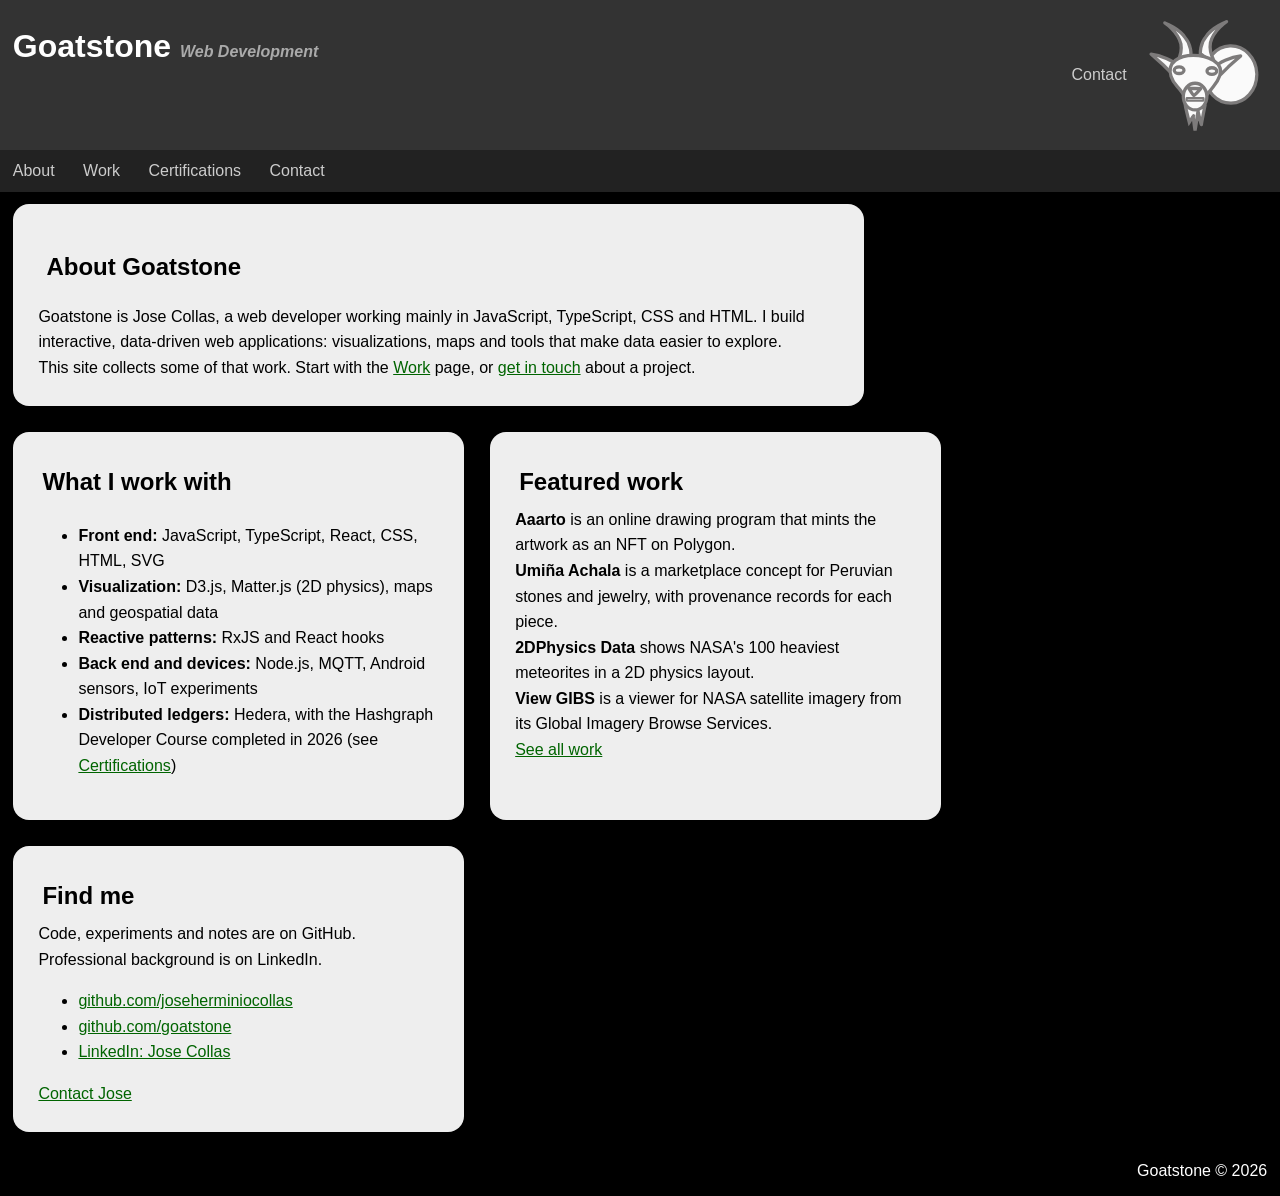
<file: index.html>
<!doctype html>
<html lang="en">

<head>
  <meta charset="utf-8">
  <meta name="viewport" content="width=device-width, initial-scale=1">
  <title>Goatstone | Jose Collas, JavaScript &amp; Web Developer</title>
  <meta name="description" content="Goatstone is the web development portfolio of Jose Collas: JavaScript, CSS and HTML projects including data visualization and NASA satellite imagery viewers.">
  <meta name="author" content="Jose Collas">
  <link rel="canonical" href="https://goatstone.com/">
  <link rel="icon" type="image/svg+xml" href="images/goat-head-5-25-2022.svg">
  <link rel="icon" href="favicon.ico" sizes="48x48">
  <link rel="icon" type="image/png" sizes="32x32" href="images/favicon-32.png">
  <link rel="icon" type="image/png" sizes="192x192" href="images/icon-192.png">
  <link rel="apple-touch-icon" href="images/apple-touch-icon.png">
  <meta name="theme-color" content="#000000">

  <meta property="og:type" content="website">
  <meta property="og:site_name" content="Goatstone">
  <meta property="og:title" content="Goatstone | Jose Collas, JavaScript &amp; Web Developer">
  <meta property="og:description" content="Web development portfolio of Jose Collas: JavaScript, CSS and HTML projects.">
  <meta property="og:url" content="https://goatstone.com/">
  <meta property="og:image" content="https://goatstone.com/images/social-preview.png">
  <meta property="og:image:width" content="1200">
  <meta property="og:image:height" content="630">
  <meta name="twitter:card" content="summary_large_image">

  <script type="application/ld+json">
  {
    "@context": "https://schema.org",
    "@type": "Person",
    "name": "Jose Collas",
    "alternateName": "Goatstone",
    "url": "https://goatstone.com/",
    "image": "https://goatstone.com/images/goat-head-5-25-2022.png",
    "jobTitle": "Web Developer",
    "knowsAbout": ["JavaScript", "TypeScript", "CSS", "HTML", "React", "D3.js", "Data visualization", "Node.js", "Hedera"],
    "hasCredential": {
      "@type": "EducationalOccupationalCredential",
      "name": "Hashgraph Developer Course",
      "credentialCategory": "certificate",
      "identifier": "d3866238-429c-4e9c-8bbd-c693d1a8edee",
      "url": "https://certs.hashgraphdev.com/d3866238-429c-4e9c-8bbd-c693d1a8edee.pdf?v=8ed9985f",
      "dateCreated": "2026-02-23",
      "recognizedBy": {
        "@type": "Organization",
        "name": "The Hashgraph Association"
      }
    },
    "sameAs": [
      "https://github.com/joseherminiocollas",
      "https://github.com/goatstone",
      "https://www.linkedin.com/in/jose-collas-7310912/"
    ]
  }
  </script>
  <link rel="stylesheet" href="style.css">
  <script defer src="https://cloud.umami.is/script.js" data-website-id="8d41a361-a437-43cd-a4fc-8e933fee9e18" data-domains="goatstone.com"></script>
</head>

<body>
  <a class="skip-link" href="#main">Skip to content</a>
  <header>
    <h1>
      Goatstone <i>Web Development</i>
    </h1>
    <div>
      <a href="contact.html">Contact</a>
      <img class="logo" src="images/goat-head-5-25-2022.svg" width="200" height="200" alt="Goatstone goat head logo">
    </div>
  </header>

  <nav aria-label="Main">
    <a href="index.html">About</a>
    <a href="work.html">Work</a>
    <a href="certifications.html">Certifications</a>
    <a href="contact.html">Contact</a>
  </nav>
  <main id="main">
    <article class="intro">
      <h2>About Goatstone</h2>
      <p>
        Goatstone is Jose Collas, a web developer working mainly in JavaScript, TypeScript, CSS and HTML.
        I build interactive, data-driven web applications: visualizations, maps and tools that make data easier to explore.
      </p>
      <p>
        This site collects some of that work. Start with the <a href="work.html">Work</a> page,
        or <a href="contact.html">get in touch</a> about a project.
      </p>
    </article>

    <article>
      <h2>What I work with</h2>
      <ul>
        <li><strong>Front end:</strong> JavaScript, TypeScript, React, CSS, HTML, SVG</li>
        <li><strong>Visualization:</strong> D3.js, Matter.js (2D physics), maps and geospatial data</li>
        <li><strong>Reactive patterns:</strong> RxJS and React hooks</li>
        <li><strong>Back end and devices:</strong> Node.js, MQTT, Android sensors, IoT experiments</li>
        <li><strong>Distributed ledgers:</strong> Hedera, with the Hashgraph Developer Course completed in 2026
          (see <a href="certifications.html">Certifications</a>)</li>
      </ul>
    </article>

    <article>
      <h2>Featured work</h2>
      <p>
        <strong>Aaarto</strong> is an online drawing program that mints the artwork as an NFT on Polygon.
      </p>
      <p>
        <strong>Umiña Achala</strong> is a marketplace concept for Peruvian stones and jewelry, with provenance records for each piece.
      </p>
      <p>
        <strong>2DPhysics Data</strong> shows NASA's 100 heaviest meteorites in a 2D physics layout.
      </p>
      <p>
        <strong>View GIBS</strong> is a viewer for NASA satellite imagery from its Global Imagery Browse Services.
      </p>
      <p><a href="work.html">See all work</a></p>
    </article>

    <article>
      <h2>Find me</h2>
      <p>Code, experiments and notes are on GitHub. Professional background is on LinkedIn.</p>
      <ul>
        <li><a href="https://github.com/joseherminiocollas" target="_blank" rel="noopener">github.com/joseherminiocollas</a></li>
        <li><a href="https://github.com/goatstone" target="_blank" rel="noopener">github.com/goatstone</a></li>
        <li><a href="https://www.linkedin.com/in/jose-collas-7310912/" target="_blank" rel="noopener">LinkedIn: Jose Collas</a></li>
      </ul>
      <p><a href="contact.html">Contact Jose</a></p>
    </article>
  </main>

  <footer>
    Goatstone &copy; <span id="year">2023</span>
  </footer>
  <script>document.getElementById('year').textContent = new Date().getFullYear();</script>
</body>

</html>
</file>
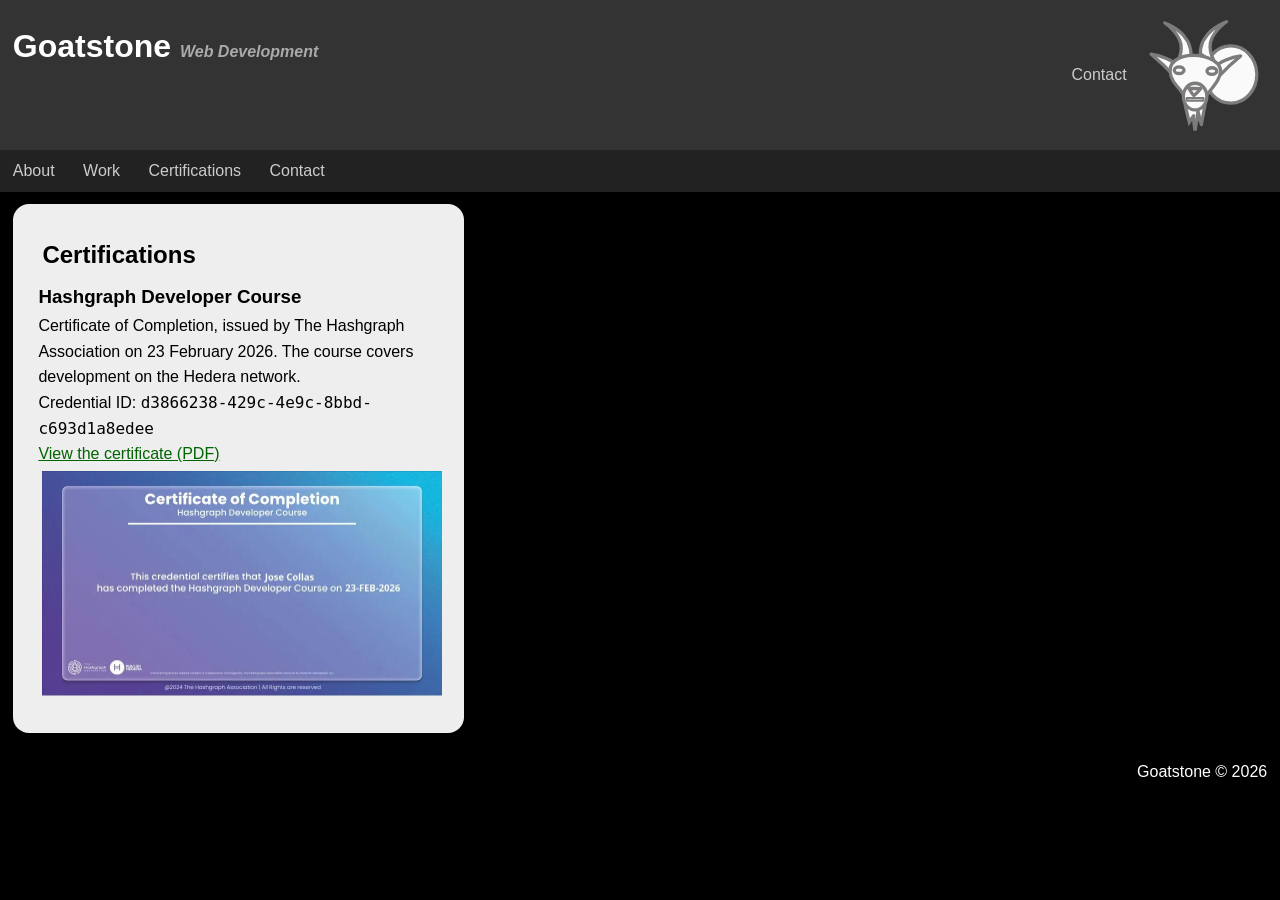
<file: certifications.html>
<!doctype html>
<html lang="en">

<head>
  <meta charset="utf-8">
  <meta name="viewport" content="width=device-width, initial-scale=1">
  <title>Certifications | Goatstone, Jose Collas</title>
  <meta name="description" content="Jose Collas completed the Hashgraph Developer Course (The Hashgraph Association), 23 February 2026. Credential ID and certificate.">
  <meta name="author" content="Jose Collas">
  <link rel="canonical" href="https://goatstone.com/certifications.html">
  <link rel="icon" type="image/svg+xml" href="images/goat-head-5-25-2022.svg">
  <link rel="icon" href="favicon.ico" sizes="48x48">
  <link rel="icon" type="image/png" sizes="32x32" href="images/favicon-32.png">
  <link rel="icon" type="image/png" sizes="192x192" href="images/icon-192.png">
  <link rel="apple-touch-icon" href="images/apple-touch-icon.png">
  <meta name="theme-color" content="#000000">
  <meta property="og:type" content="website">
  <meta property="og:site_name" content="Goatstone">
  <meta property="og:title" content="Certifications | Goatstone, Jose Collas">
  <meta property="og:description" content="Jose Collas completed the Hashgraph Developer Course (The Hashgraph Association), 23 February 2026. Credential ID and certificate.">
  <meta property="og:url" content="https://goatstone.com/certifications.html">
  <meta property="og:image" content="https://goatstone.com/images/social-preview.png">
  <meta property="og:image:width" content="1200">
  <meta property="og:image:height" content="630">
  <meta name="twitter:card" content="summary_large_image">
  <link rel="stylesheet" href="style.css">
  <script defer src="https://cloud.umami.is/script.js" data-website-id="8d41a361-a437-43cd-a4fc-8e933fee9e18" data-domains="goatstone.com"></script>
</head>

<body>
  <a class="skip-link" href="#main">Skip to content</a>
  <header>
    <h1>
      Goatstone <i>Web Development</i>
    </h1>
    <div>
      <a href="contact.html">Contact</a>
      <img class="logo" src="images/goat-head-5-25-2022.svg" width="200" height="200" alt="Goatstone goat head logo">
    </div>
  </header>

  <nav aria-label="Main">
    <a href="index.html">About</a>
    <a href="work.html">Work</a>
    <a href="certifications.html">Certifications</a>
    <a href="contact.html">Contact</a>
  </nav>

  <main id="main">
    <article id="certifications">
      <h2>Certifications</h2>
      <h3>Hashgraph Developer Course</h3>
      <p>
        Certificate of Completion, issued by The Hashgraph Association on 23 February 2026.
        The course covers development on the Hedera network.
      </p>
      <p>
        Credential ID: <code>d3866238-429c-4e9c-8bbd-c693d1a8edee</code><br>
        <a href="https://certs.hashgraphdev.com/d3866238-429c-4e9c-8bbd-c693d1a8edee.pdf?v=8ed9985f" target="_blank" rel="noopener">View the certificate (PDF)</a>
      </p>
      <a href="https://certs.hashgraphdev.com/d3866238-429c-4e9c-8bbd-c693d1a8edee.pdf?v=8ed9985f" target="_blank" rel="noopener">
        <img src="images/hashgraph-developer-course-cert.webp" width="800" height="451" loading="lazy"
          alt="Hashgraph Developer Course certificate of completion for Jose Collas, 23 February 2026">
      </a>
    </article>
  </main>

  <footer>
    Goatstone &copy; <span id="year">2023</span>
  </footer>
  <script>document.getElementById('year').textContent = new Date().getFullYear();</script>
</body>

</html>
</file>
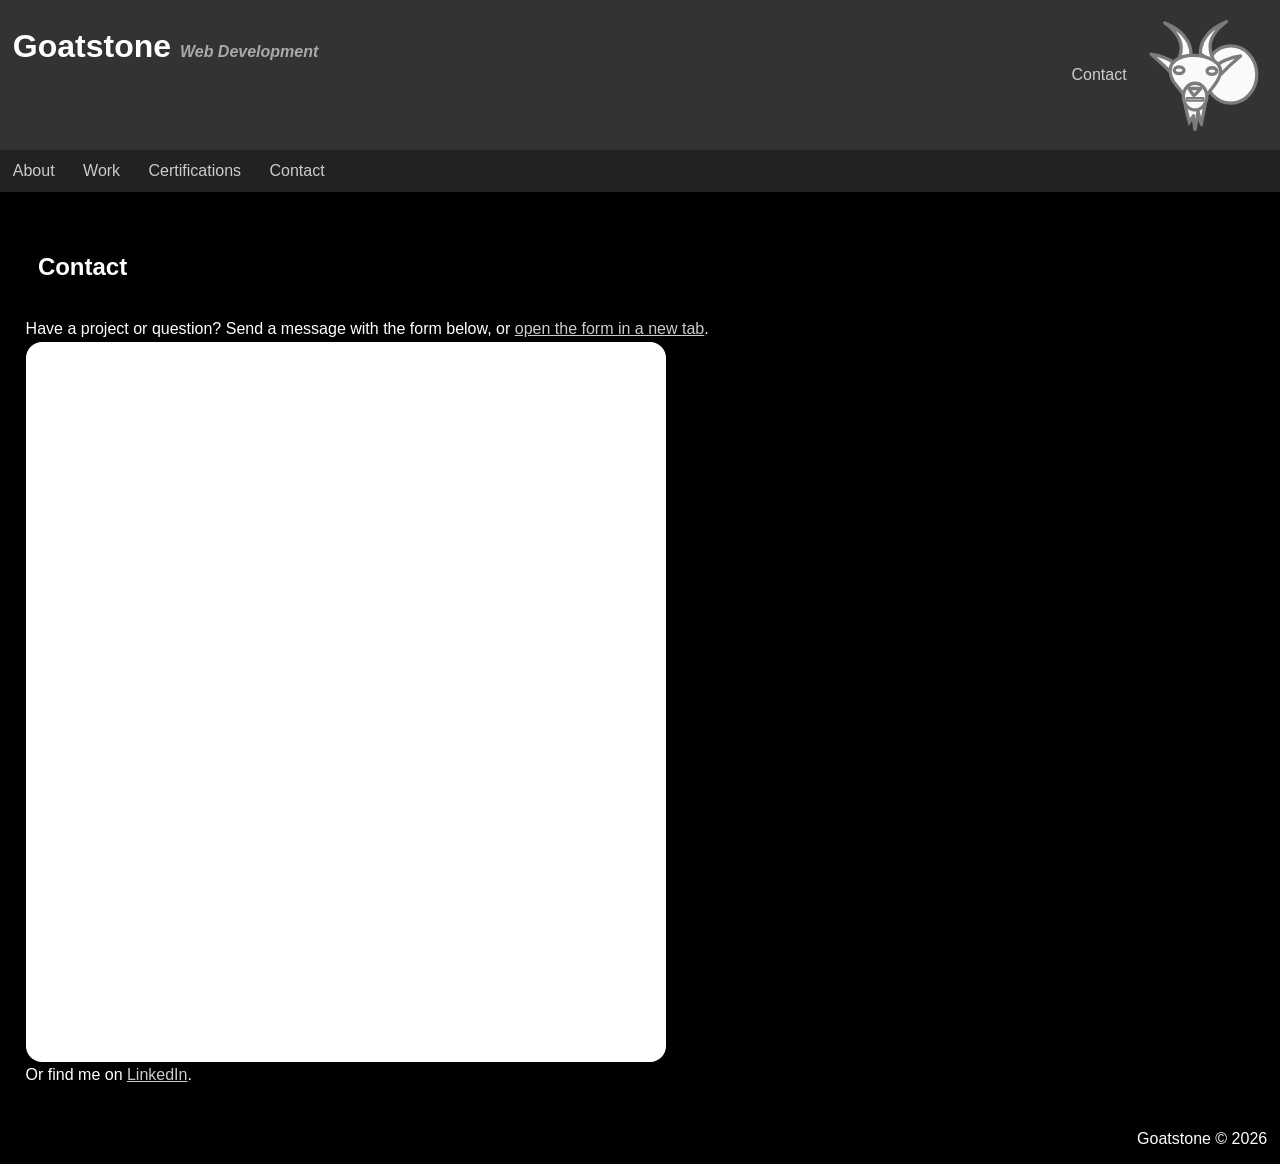
<file: contact.html>
<!doctype html>
<html lang="en">

<head>
  <meta charset="utf-8">
  <meta name="viewport" content="width=device-width, initial-scale=1">
  <title>Contact | Goatstone, Jose Collas</title>
  <meta name="description" content="Contact Jose Collas of Goatstone about web development projects using the contact form.">
  <meta name="author" content="Jose Collas">
  <link rel="canonical" href="https://goatstone.com/contact.html">
  <link rel="icon" type="image/svg+xml" href="images/goat-head-5-25-2022.svg">
  <link rel="icon" href="favicon.ico" sizes="48x48">
  <link rel="icon" type="image/png" sizes="32x32" href="images/favicon-32.png">
  <link rel="icon" type="image/png" sizes="192x192" href="images/icon-192.png">
  <link rel="apple-touch-icon" href="images/apple-touch-icon.png">
  <meta name="theme-color" content="#000000">
  <meta property="og:type" content="website">
  <meta property="og:site_name" content="Goatstone">
  <meta property="og:title" content="Contact | Goatstone, Jose Collas">
  <meta property="og:description" content="Contact Jose Collas of Goatstone about web development projects using the contact form.">
  <meta property="og:url" content="https://goatstone.com/contact.html">
  <meta property="og:image" content="https://goatstone.com/images/social-preview.png">
  <meta property="og:image:width" content="1200">
  <meta property="og:image:height" content="630">
  <meta name="twitter:card" content="summary_large_image">
  <link rel="stylesheet" href="style.css">
  <script defer src="https://cloud.umami.is/script.js" data-website-id="8d41a361-a437-43cd-a4fc-8e933fee9e18" data-domains="goatstone.com"></script>
</head>

<body>
  <a class="skip-link" href="#main">Skip to content</a>
  <header>
    <h1>
      Goatstone <i>Web Development</i>
    </h1>
    <div>
      <a href="contact.html">Contact</a>
      <img class="logo" src="images/goat-head-5-25-2022.svg" width="200" height="200" alt="Goatstone goat head logo">
    </div>
  </header>

  <nav aria-label="Main">
    <a href="index.html">About</a>
    <a href="work.html">Work</a>
    <a href="certifications.html">Certifications</a>
    <a href="contact.html">Contact</a>
  </nav>

  <main id="main">
    <section id="contact">
      <h2>Contact</h2>
      <p>
        Have a project or question? Send a message with the form below, or
        <a href="https://docs.google.com/forms/d/e/1FAIpQLSceSjDRIN99N8aBatLo4ApDwZUSxlKljIsAygogCnC5gZ6l6A/viewform" target="_blank" rel="noopener">open the form in a new tab</a>.
      </p>
      <iframe src="https://docs.google.com/forms/d/e/1FAIpQLSceSjDRIN99N8aBatLo4ApDwZUSxlKljIsAygogCnC5gZ6l6A/viewform?embedded=true" title="Contact Goatstone" width="640" height="720"
        loading="lazy">Loading&hellip;</iframe>
      <p>Or find me on <a href="https://www.linkedin.com/in/jose-collas-7310912/" target="_blank" rel="noopener">LinkedIn</a>.</p>
    </section>
  </main>

  <footer>
    Goatstone &copy; <span id="year">2023</span>
  </footer>
  <script>document.getElementById('year').textContent = new Date().getFullYear();</script>
</body>

</html>
</file>
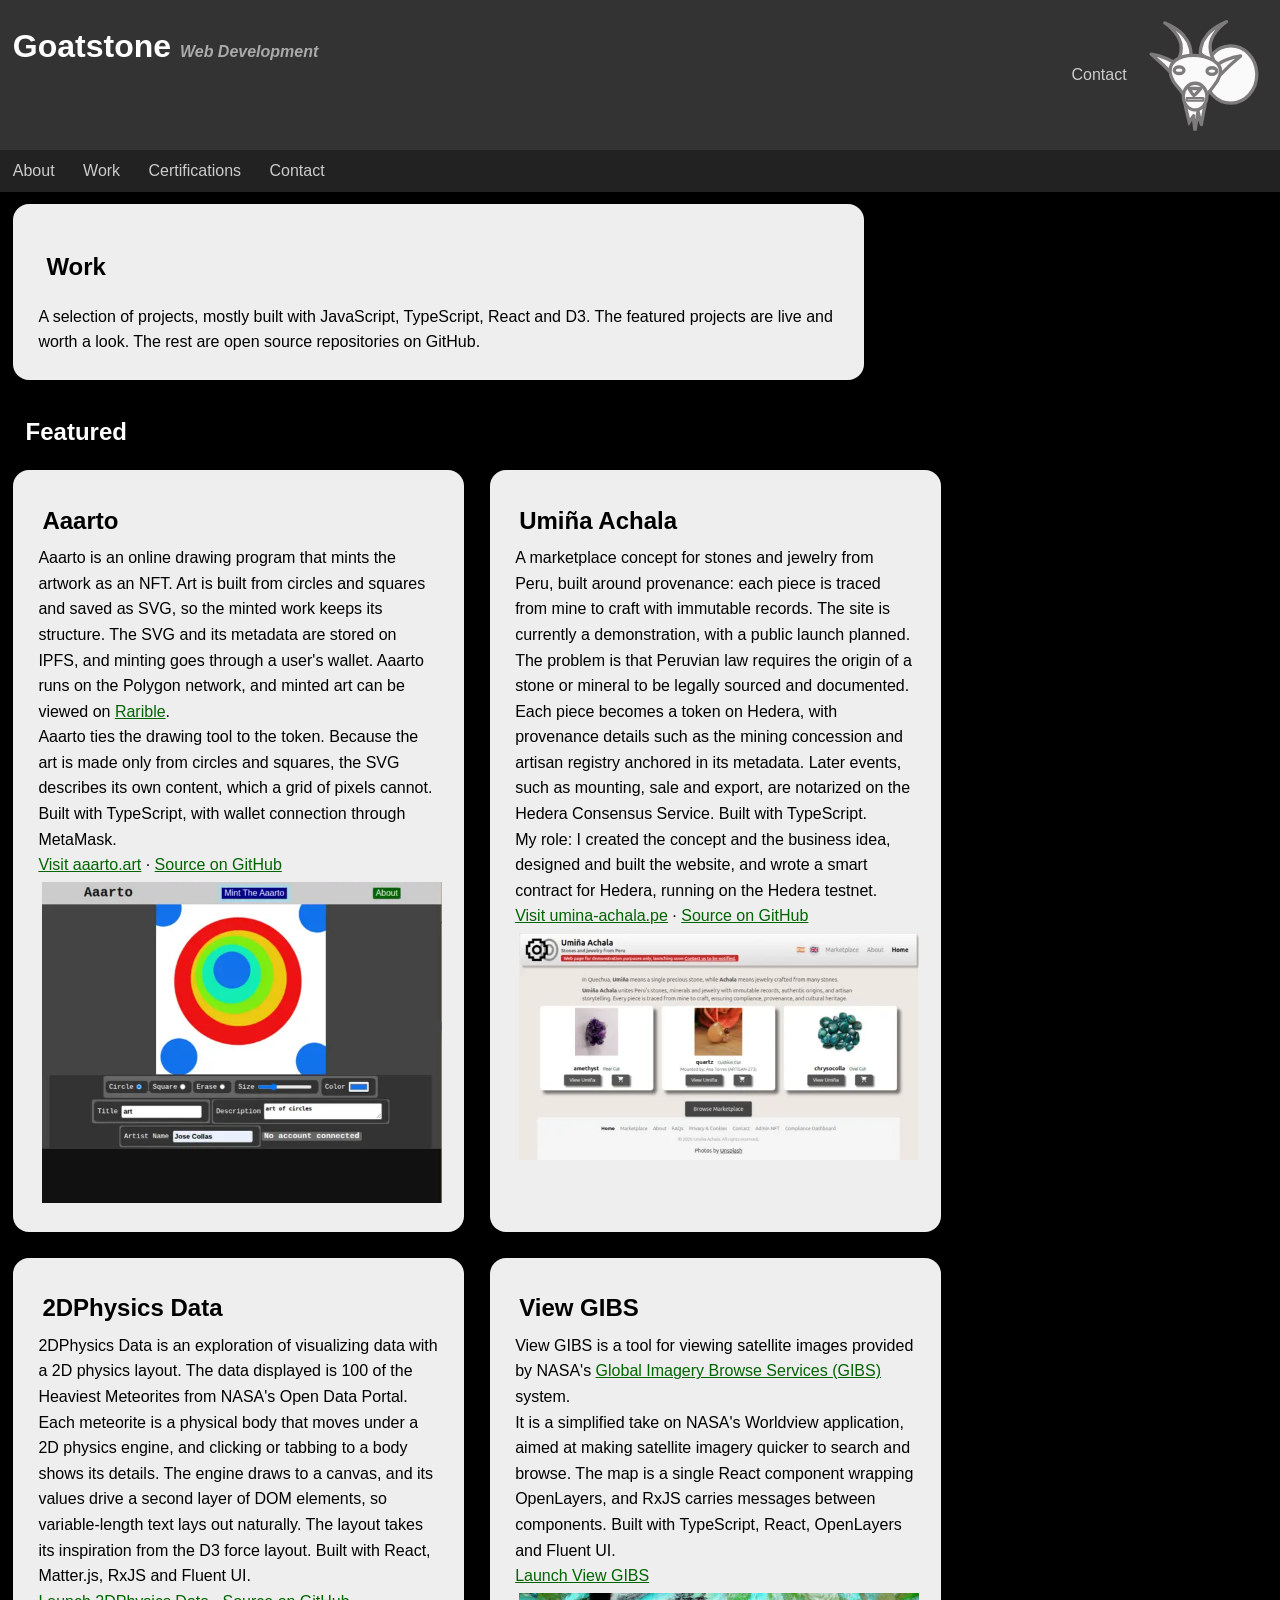
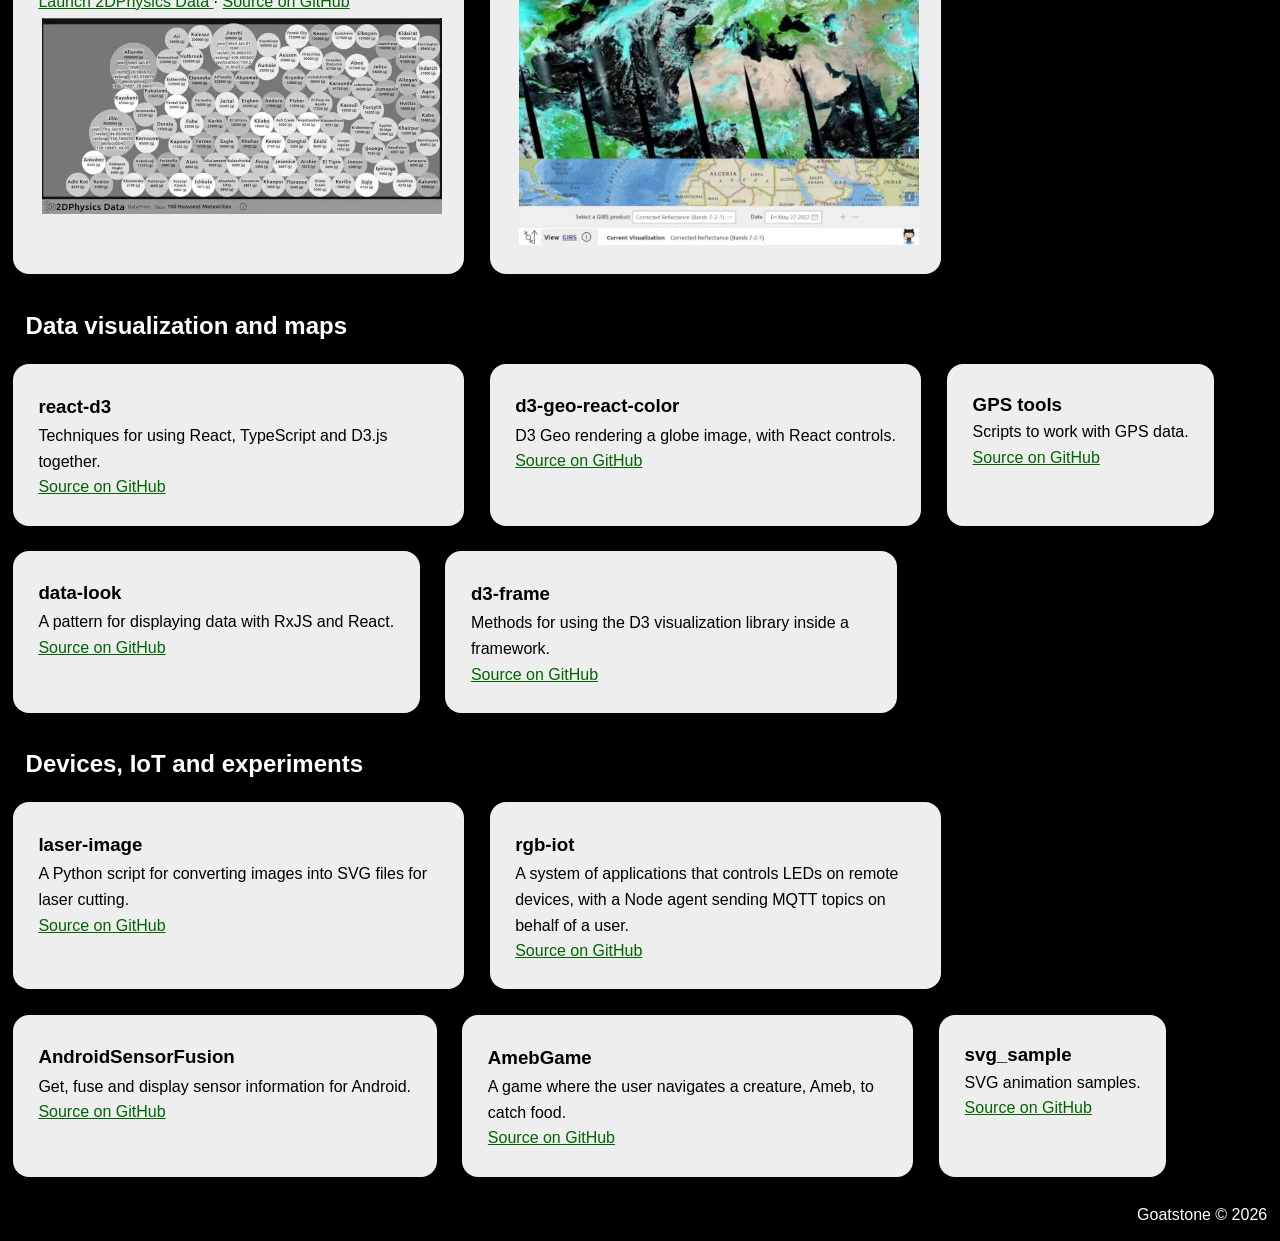
<file: work.html>
<!doctype html>
<html lang="en">

<head>
  <meta charset="utf-8">
  <meta name="viewport" content="width=device-width, initial-scale=1">
  <title>Work | Goatstone, Jose Collas</title>
  <meta name="description" content="Projects by Jose Collas: data visualization with D3 and 2D physics, NASA satellite imagery, maps, React and TypeScript patterns, and IoT experiments.">
  <meta name="author" content="Jose Collas">
  <link rel="canonical" href="https://goatstone.com/work.html">
  <link rel="icon" type="image/svg+xml" href="images/goat-head-5-25-2022.svg">
  <link rel="icon" href="favicon.ico" sizes="48x48">
  <link rel="icon" type="image/png" sizes="32x32" href="images/favicon-32.png">
  <link rel="icon" type="image/png" sizes="192x192" href="images/icon-192.png">
  <link rel="apple-touch-icon" href="images/apple-touch-icon.png">
  <meta name="theme-color" content="#000000">

  <meta property="og:type" content="website">
  <meta property="og:site_name" content="Goatstone">
  <meta property="og:title" content="Work | Goatstone, Jose Collas">
  <meta property="og:description" content="Projects by Jose Collas: data visualization with D3 and 2D physics, NASA satellite imagery, maps, React and TypeScript patterns, and IoT experiments.">
  <meta property="og:url" content="https://goatstone.com/work.html">
  <meta property="og:image" content="https://goatstone.com/images/social-preview.png">
  <meta property="og:image:width" content="1200">
  <meta property="og:image:height" content="630">
  <meta name="twitter:card" content="summary_large_image">

<link rel="stylesheet" href="style.css">
  <script defer src="https://cloud.umami.is/script.js" data-website-id="8d41a361-a437-43cd-a4fc-8e933fee9e18" data-domains="goatstone.com"></script>
</head>

<body>
  <a class="skip-link" href="#main">Skip to content</a>
  <header>
    <h1>
      Goatstone <i>Web Development</i>
    </h1>
    <div>
      <a href="contact.html">Contact</a>
      <img class="logo" src="images/goat-head-5-25-2022.svg" width="200" height="200" alt="Goatstone goat head logo">
    </div>
  </header>

  <nav aria-label="Main">
    <a href="index.html">About</a>
    <a href="work.html">Work</a>
    <a href="certifications.html">Certifications</a>
    <a href="contact.html">Contact</a>
  </nav>
  <main id="main">
    <article class="intro">
      <h2>Work</h2>
      <p>
        A selection of projects, mostly built with JavaScript, TypeScript, React and D3.
        The featured projects are live and worth a look. The rest are open source repositories on GitHub.
      </p>
    </article>

    <h2 class="group">Featured</h2>
    <article>
      <h2>Aaarto</h2>
      <p>
        Aaarto is an online drawing program that mints the artwork as an NFT.
        Art is built from circles and squares and saved as SVG, so the minted work keeps its structure.
        The SVG and its metadata are stored on IPFS, and minting goes through a user's wallet.
        Aaarto runs on the Polygon network, and minted art can be viewed on
        <a href="https://rarible.com/polygon/collections/0x03a9423e9aac42e9f991d292f8e074808d9abe7f" target="_blank" rel="noopener">Rarible</a>.
      </p>
      <p>
        Aaarto ties the drawing tool to the token. Because the art is made only from circles and squares, the SVG describes
        its own content, which a grid of pixels cannot. Built with TypeScript, with wallet connection through MetaMask.
      </p>
      <p>
        <a href="https://aaarto.art" target="_blank" rel="noopener">Visit aaarto.art</a>
        &middot;
        <a href="https://github.com/goatstone/aaarto" target="_blank" rel="noopener">Source on GitHub</a>
      </p>
      <img src="images/aaarto-screen-shot.webp" width="600" height="481" loading="lazy"
        alt="Screenshot of Aaarto: concentric colored circles on a canvas with drawing tools and a Mint The Aaarto button">
    </article>

    <article>
      <h2>Umiña Achala</h2>
      <p>
        A marketplace concept for stones and jewelry from Peru, built around provenance:
        each piece is traced from mine to craft with immutable records.
        The site is currently a demonstration, with a public launch planned.
      </p>
      <p>
        The problem is that Peruvian law requires the origin of a stone or mineral to be legally sourced and documented.
        Each piece becomes a token on Hedera, with provenance details such as the mining concession and artisan registry
        anchored in its metadata. Later events, such as mounting, sale and export, are notarized on the Hedera Consensus Service.
        Built with TypeScript.
      </p>
      <p>
        My role: I created the concept and the business idea, designed and built the website, and wrote a smart contract
        for Hedera, running on the Hedera testnet.
      </p>
      <p>
        <a href="https://umina-achala.pe" target="_blank" rel="noopener">Visit umina-achala.pe</a>
        &middot;
        <a href="https://github.com/umina-achala/umina-achala-web" target="_blank" rel="noopener">Source on GitHub</a>
      </p>
      <img src="images/umina-achala-screen-shot.webp" width="600" height="341" loading="lazy"
        alt="Screenshot of the Umiña Achala home page showing amethyst, quartz and chrysocolla listings">
    </article>

    <article>
      <h2>2DPhysics Data</h2>
      <p>
        2DPhysics Data is an exploration of visualizing data with a 2D physics layout.
        The data displayed is 100 of the Heaviest Meteorites from NASA's Open Data Portal.
      </p>
      <p>
        Each meteorite is a physical body that moves under a 2D physics engine, and clicking or tabbing to a body shows its details.
        The engine draws to a canvas, and its values drive a second layer of DOM elements, so variable-length text lays out naturally.
        The layout takes its inspiration from the D3 force layout. Built with React, Matter.js, RxJS and Fluent UI.
      </p>
      <p>
        <a href="https://joseherminiocollas.github.io/react-matter/" target="_blank" rel="noopener">
          Launch 2DPhysics Data
        </a>
        &middot;
        <a href="https://github.com/JoseHerminioCollas/react-matter" target="_blank" rel="noopener">
          Source on GitHub
        </a>
      </p>
      <img src="images/2d-data-screen-shot.webp" width="400" height="196" loading="lazy"
        alt="Screenshot of 2DPhysics Data: meteorites rendered as bodies in a 2D physics layout">
    </article>

    <article>
      <h2>View GIBS</h2>
      <p>
        View GIBS is a tool for viewing satellite images provided by NASA's
        <a href="https://nasa-gibs.github.io/gibs-api-docs" target="_blank" rel="noopener">Global Imagery Browse Services (GIBS)</a>
        system.
      </p>
      <p>
        It is a simplified take on NASA's Worldview application, aimed at making satellite imagery quicker to search and browse.
        The map is a single React component wrapping OpenLayers, and RxJS carries messages between components.
        Built with TypeScript, React, OpenLayers and Fluent UI.
      </p>
      <p>
        <a href="https://joseherminiocollas.github.io/viewgibs.world" target="_blank" rel="noopener">
          Launch View GIBS
        </a>
      </p>
      <img src="images/view-gibs-app-sml.webp" width="500" height="315" loading="lazy"
        alt="Screenshot of View GIBS showing NASA satellite imagery of Earth">
    </article>

    <h2 class="group">Data visualization and maps</h2>
    <article>
      <h3>react-d3</h3>
      <p>Techniques for using React, TypeScript and D3.js together.</p>
      <p><a href="https://github.com/goatstone/react-d3" target="_blank" rel="noopener">Source on GitHub</a></p>
    </article>
    <article>
      <h3>d3-geo-react-color</h3>
      <p>D3 Geo rendering a globe image, with React controls.</p>
      <p><a href="https://github.com/JoseHerminioCollas/d3-geo-react-color" target="_blank" rel="noopener">Source on GitHub</a></p>
    </article>
    <article>
      <h3>GPS tools</h3>
      <p>Scripts to work with GPS data.</p>
      <p><a href="https://github.com/goatstone/gps_tools" target="_blank" rel="noopener">Source on GitHub</a></p>
    </article>
    <article>
      <h3>data-look</h3>
      <p>A pattern for displaying data with RxJS and React.</p>
      <p><a href="https://github.com/JoseHerminioCollas/data-look" target="_blank" rel="noopener">Source on GitHub</a></p>
    </article>
    <article>
      <h3>d3-frame</h3>
      <p>Methods for using the D3 visualization library inside a framework.</p>
      <p><a href="https://github.com/goatstone/d3-frame" target="_blank" rel="noopener">Source on GitHub</a></p>
    </article>
    <h2 class="group">Devices, IoT and experiments</h2>
    <article>
      <h3>laser-image</h3>
      <p>A Python script for converting images into SVG files for laser cutting.</p>
      <p><a href="https://github.com/JoseHerminioCollas/laser-image" target="_blank" rel="noopener">Source on GitHub</a></p>
    </article>
    <article>
      <h3>rgb-iot</h3>
      <p>A system of applications that controls LEDs on remote devices, with a Node agent sending MQTT topics on behalf of a user.</p>
      <p><a href="https://github.com/JoseHerminioCollas/rgb-iot" target="_blank" rel="noopener">Source on GitHub</a></p>
    </article>
    <article>
      <h3>AndroidSensorFusion</h3>
      <p>Get, fuse and display sensor information for Android.</p>
      <p><a href="https://github.com/goatstone/AndroidSensorFusion" target="_blank" rel="noopener">Source on GitHub</a></p>
    </article>
    <article>
      <h3>AmebGame</h3>
      <p>A game where the user navigates a creature, Ameb, to catch food.</p>
      <p><a href="https://github.com/goatstone/AmebGame" target="_blank" rel="noopener">Source on GitHub</a></p>
    </article>
    <article>
      <h3>svg_sample</h3>
      <p>SVG animation samples.</p>
      <p><a href="https://github.com/goatstone/svg_sample" target="_blank" rel="noopener">Source on GitHub</a></p>
    </article>
  </main>

  <footer>
    Goatstone &copy; <span id="year">2023</span>
  </footer>
  <script>document.getElementById('year').textContent = new Date().getFullYear();</script>
</body>

</html>
</file>
<file: style.css>
body {
  font-family: 'Roboto', sans-serif;
  display: flex;
  flex-direction: row;
  flex-wrap: wrap;
  font-size: 16px;
  line-height: 1.6rem;
  margin: 0;
  padding: 0;
  background: black;
}

#root {
  width: 100%;
  display: flex;
  flex-wrap: wrap;
}

h1 {
  color: #fff;
  background: #333;
  padding: 1%;
  width: 100%;
}

h2 {
  margin: 2% 0 2% 0;
  padding: 1%;
}

h3 {
  margin: 1% 0;
}

nav {
  width: 100%;
  background: #222;
  padding: 0.5em 1%;
}

nav a {
  margin-right: 1.5em;
}

main {
  width: 100%;
  display: flex;
  flex-wrap: wrap;
}

header {
  display: flex;
  justify-content: space-between;
  align-items: flex-start;
  background: #333;
  width: 100%;
}

header i {
  color: #aaa;
  font-size: 50%;
}

article {
  display: flex;
  flex-direction: column;
  color: black;
  background: #eee;
  margin: 1%;
  padding: 2%;
  max-width: 400px;
  border-radius: 1em;
}

header {
  color: white;
}

header div {
  display: flex;
  align-items: center;
  justify-content: center;
  height: 150px;

}

header div img.logo {
  height: 7em;
  /* margin: 1em; */
}

img {
  margin: 1%;
  max-width: 100%;
  height: auto;
}

p {
  margin: 0;
}

footer {
  color: white;
  width: 100%;
  text-align: right;
  padding: 1%;
  box-sizing: border-box;
}

@media (max-width: 500px) {
  body {
    flex-direction: column;
  }

  header h1 {
    font-size: 1.5em;
  }

  header h1 i {
    display: block;
  }

  header div {
    height: 100px;
  }

  header div img.logo {
    height: 4.5em;
  }
}

a {
  text-decoration: none;
}

a:hover {
  color: orange;
}

article a,
#contact a,
#not-found a {
  text-decoration: underline;
}

a:visited {
  color: #595959;
}

a:link {
  color: #006400;
}

nav a:link,
nav a:visited,
header a:link,
header a:visited,
#contact a:link,
#contact a:visited,
#not-found a:link,
#not-found a:visited {
  color: #ccc;
}

nav a:hover,
header a:hover,
#contact a:hover,
#not-found a:hover {
  color: orange;
}

#contact,
#not-found {
  width: 100%;
  box-sizing: border-box;
  color: white;
  padding: 2%;
}

#contact iframe {
  display: block;
  width: 100%;
  max-width: 640px;
  border: 0;
  background: #fff;
  border-radius: 1em;
}

a:focus-visible {
  outline: 2px solid orange;
}

h2.group {
  width: 100%;
  color: #fff;
  margin: 1% 1% 0;
}

article.intro {
  max-width: 800px;
}

.skip-link {
  position: absolute;
  left: 0.5em;
  top: -4em;
  z-index: 10;
  padding: 0.5em 1em;
  background: #fff;
  border-radius: 0.3em;
}

a.skip-link:link,
a.skip-link:visited {
  color: #000;
}

.skip-link:focus {
  top: 0.5em;
}
</file>
